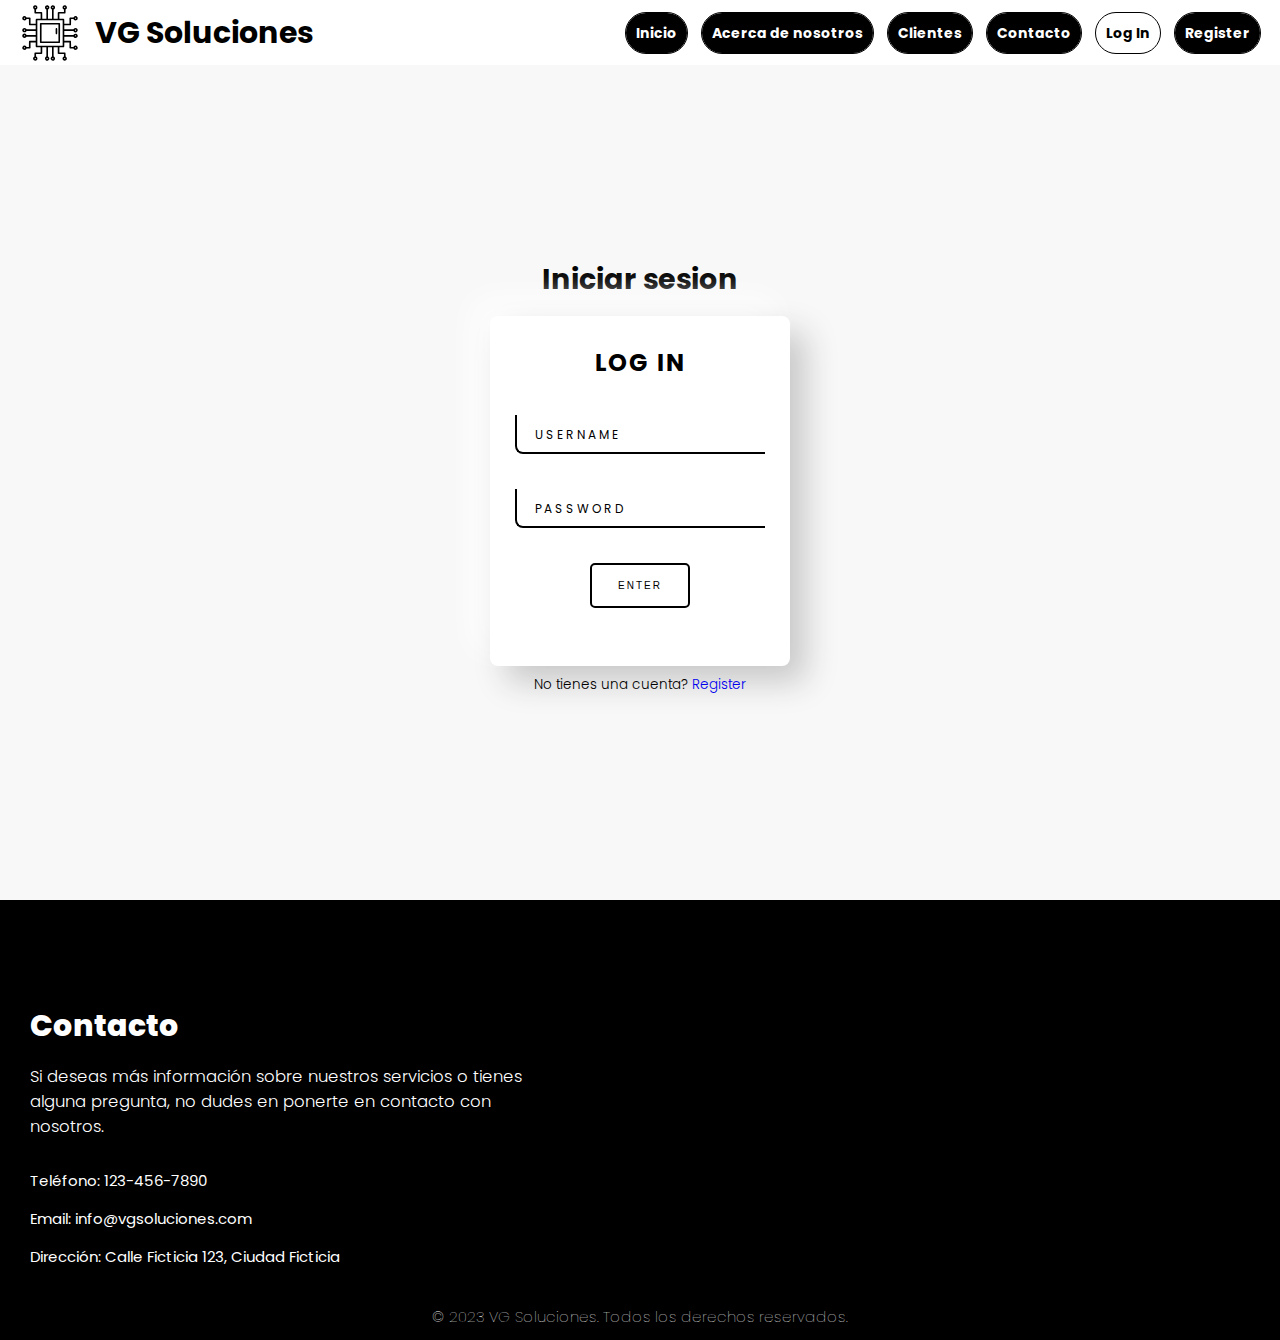
<file: pages/login.html>
<!DOCTYPE html>
<html lang="en">

<head>
  <meta charset="UTF-8">
  <meta http-equiv="X-UA-Compatible" content="IE=edge">
  <meta name="viewport" content="width=device-width, initial-scale=1.0">
  <title>VG Soluciones | Login</title>
  <link rel="stylesheet" href="../assets/css/main.css">
  <link rel="stylesheet" href="../assets/css/logRegister.css">
  <link rel="stylesheet" href="../assets/css/mediaqueries.css">

</head>

<body>
  <header class="header">
    <nav class="navbar">
      <div class="navbar__container">
        <img class="navbar__img" src="../assets/img/circuit.svg" alt="Logo VG Soluciones">
        <h1 class="navbar__title">VG Soluciones</h1>
      </div>
      <label for="nav-toggle" class="nav-toggle">
        <span></span>
        <span></span>
        <span></span>
      </label>
      <input type="checkbox" class="nav-toggle-label" id="nav-toggle">
      <ul class="navbar__list toggle">
        <li class="navbar__item"><a href="/" class="navbar__link">Inicio</a></li>
        <li class="navbar__item"><a href="#acercade" class="navbar__link">Acerca de nosotros</a></li>
        <li class="navbar__item"><a href="#clientes" class="navbar__link">Clientes</a></li>
        <li class="navbar__item"><a href="#contacto" class="navbar__link">Contacto</a></li>
        <li class="navbar__item tooltip">
          <a href="login.html" class="navbar__link">Log In</a>
          <span class="tooltiptext">Inicia sesión</span>
        </li>
        <li class="navbar__item tooltip">
          <a href="register.html" class="navbar__link">Register</a>
          <span class="tooltiptext">Regístrate</span>
        </li>
      </ul>
    </nav>
  </header>
  <section>
    <h2>Iniciar sesion</h2>
    <form class="form" action="/">
      <div class="container">
        <div class="card">
          <a class="login">Log in</a>
          <div class="inputBox">
            <input type="text" required="required">
            <span class="user">Username</span>
          </div>

          <div class="inputBox">
            <input type="password" required="required">
            <span>Password</span>
          </div>
          <button class="enter" type="submit">Enter</button>

        </div>
      </div>
      <p class="form__login">No tienes una cuenta? <a href="register.html">Register</a></p>

    </form>
  </section>
  <footer class="footer" id="contacto">
    <div>
      <h2 class="footer__title">Contacto</h2>
      <p class="footer__text">Si deseas más información sobre nuestros servicios o tienes alguna pregunta, no dudes en
        ponerte en contacto con nosotros.</p>
      <ul class="footer__list">
        <li class="footer__item">Teléfono: 123-456-7890</li>
        <li class="footer__item">Email: info@vgsoluciones.com</li>
        <li class=" footer__item">Dirección: Calle Ficticia 123, Ciudad Ficticia</li>
      </ul>
    </div>
    <iframe
      src="https://www.google.com/maps/embed?pb=!1m14!1m8!1m3!1d14031.808324928092!2d-96.85837398468942!3d39.82895057292301!3m2!1i1024!2i768!4f13.1!3m3!1m2!1s0x0%3A0x90e75168ee415327!2sVG%20Soluciones!5e0!3m2!1sen!2ses!4v1609365053295!5m2!1sen!2ses"
      frameborder="0" class="footer__map" allowfullscreen></iframe>
    <div class="footer__copy">
      <p>&copy; 2023 VG Soluciones. Todos los derechos reservados.</p>
    </div>
  </footer>
</body>

</html>
</file>
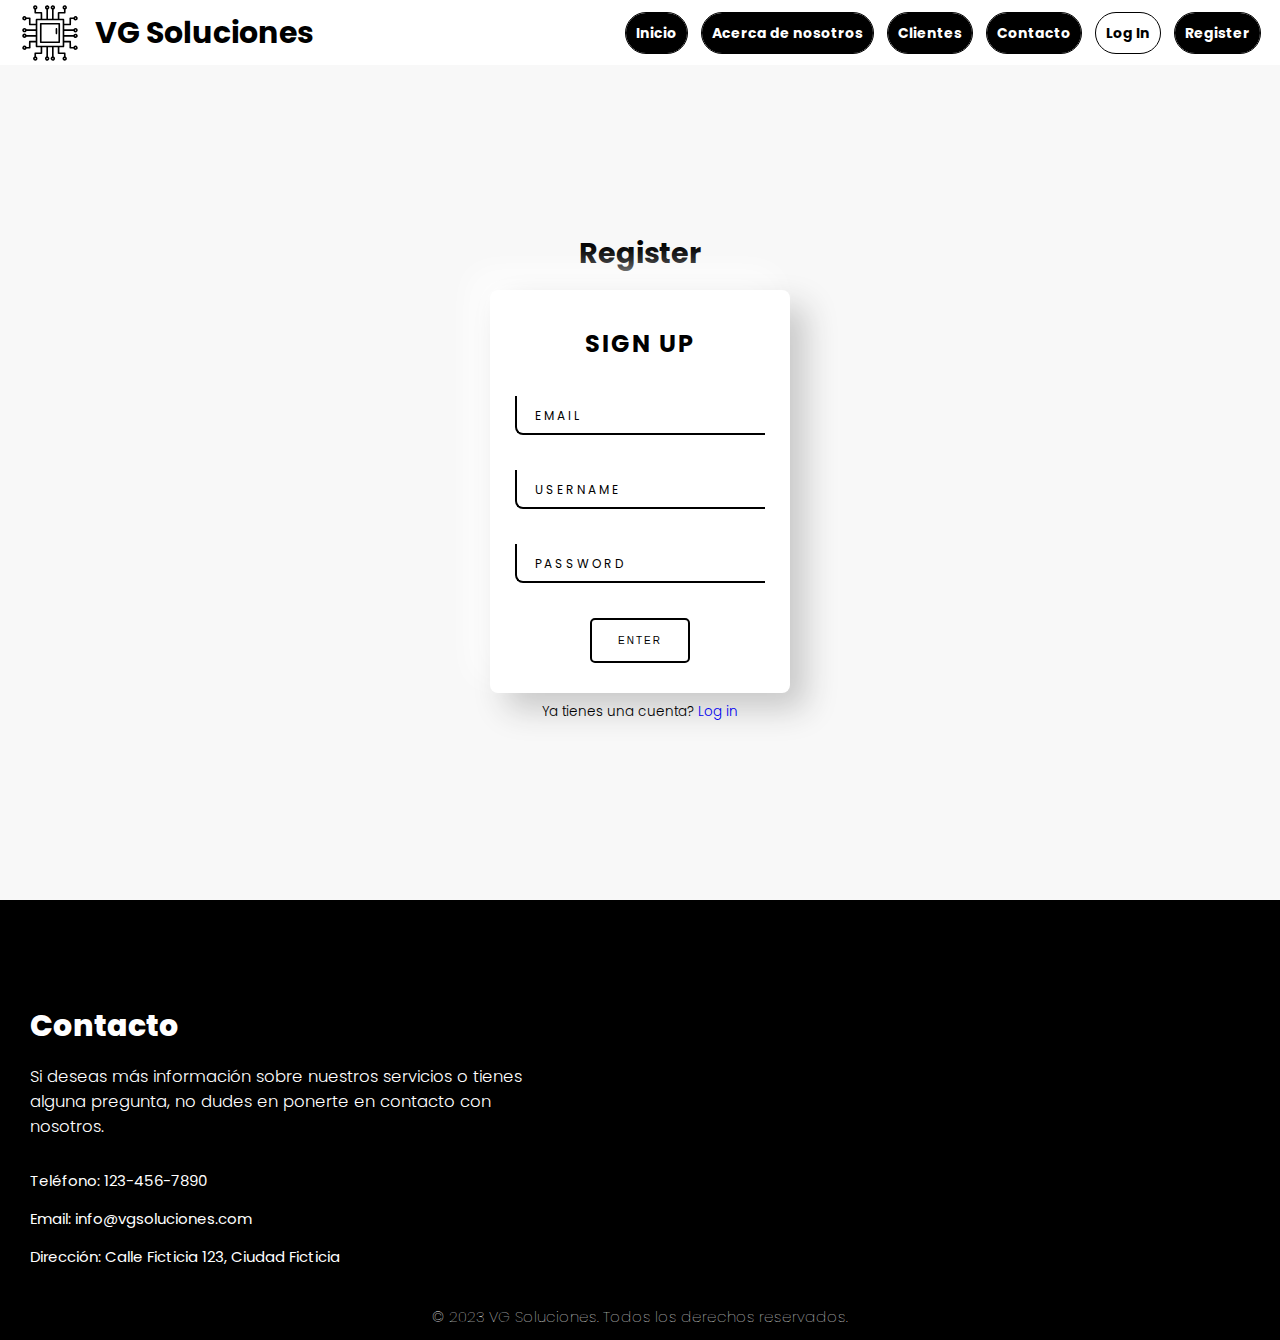
<file: pages/register.html>
<!DOCTYPE html>
<html lang="en">

<head>
  <meta charset="UTF-8">
  <meta http-equiv="X-UA-Compatible" content="IE=edge">
  <meta name="viewport" content="width=device-width, initial-scale=1.0">
  <link rel="stylesheet" href="../assets/css/main.css">
  <link rel="stylesheet" href="../assets/css/logRegister.css">
  <link rel="stylesheet" href="../assets/css/mediaqueries.css">
  <title>VG Soluciones | Register</title>
</head>

<body>
  <header class="header">
    <nav class="navbar">
      <div class="navbar__container">
        <img class="navbar__img" src="../assets/img/circuit.svg" alt="Logo VG Soluciones">
        <h1 class="navbar__title">VG Soluciones</h1>
      </div>
      <label for="nav-toggle" class="nav-toggle">
        <span></span>
        <span></span>
        <span></span>
      </label>
      <input type="checkbox" class="nav-toggle-label" id="nav-toggle">
      <ul class="navbar__list toggle">
        <li class="navbar__item"><a href="/" class="navbar__link">Inicio</a></li>
        <li class="navbar__item"><a href="#acerca" class="navbar__link">Acerca de nosotros</a></li>
        <li class="navbar__item"><a href="#clientes" class="navbar__link">Clientes</a></li>
        <li class="navbar__item"><a href="#contacto" class="navbar__link">Contacto</a></li>
        <li class="navbar__item tooltip">
          <a href="login.html" class="navbar__link">Log In</a>
          <span class="tooltiptext">Inicia sesión</span>
        </li>
        <li class="navbar__item tooltip">
          <a href="register.html" class="navbar__link">Register</a>
          <span class="tooltiptext">Regístrate</span>
        </li>
      </ul>
    </nav>
  </header>
  <section>
    <h2>Register</h2>
    <form class="form" action="/">
      <div class="container">
        <div class="card">
          <a class="singup">Sign Up</a>
          <div class="inputBox1">
            <input type="text" required="required">
            <span class="user">Email</span>
          </div>

          <div class="inputBox">
            <input type="text" required="required">
            <span>Username</span>
          </div>

          <div class="inputBox">
            <input type="password" required="required">
            <span>Password</span>
          </div>

          <button class="enter">Enter</button>

        </div>
      </div>
      <p class="form__login">Ya tienes una cuenta? <a href="login.html">Log in</a></p>
    </form>
  </section>
  <footer class="footer" id="contacto">
    <div>
      <h2 class="footer__title">Contacto</h2>
      <p class="footer__text">Si deseas más información sobre nuestros servicios o tienes alguna pregunta, no dudes en
        ponerte en contacto con nosotros.</p>
      <ul class="footer__list">
        <li class="footer__item">Teléfono: 123-456-7890</li>
        <li class="footer__item">Email: info@vgsoluciones.com</li>
        <li class=" footer__item">Dirección: Calle Ficticia 123, Ciudad Ficticia</li>
      </ul>
    </div>
    <iframe
      src="https://www.google.com/maps/embed?pb=!1m14!1m8!1m3!1d14031.808324928092!2d-96.85837398468942!3d39.82895057292301!3m2!1i1024!2i768!4f13.1!3m3!1m2!1s0x0%3A0x90e75168ee415327!2sVG%20Soluciones!5e0!3m2!1sen!2ses!4v1609365053295!5m2!1sen!2ses"
      frameborder="0" class="footer__map" allowfullscreen></iframe>
    <div class="footer__copy">
      <p>&copy; 2023 VG Soluciones. Todos los derechos reservados.</p>
    </div>
  </footer>
</body>

</html>
</file>
<file: assets/css/logRegister.css>
section {
  display: flex;
  justify-content: center;
  align-items: center;
  flex-direction: column;
  gap: 1rem;
  height: 100vh;
  width: 100%;
  padding: 2rem;
}

h2 {
  font-size: 1.9rem;
  font-weight: 700;
  margin-top: 65px;
}

.login {
  color: #000;
  text-transform: uppercase;
  letter-spacing: 2px;
  display: block;
  font-weight: bold;
  font-size: x-large;
}

.singup {
  color: #000;
  text-transform: uppercase;
  letter-spacing: 2px;
  display: block;
  font-weight: bold;
  font-size: x-large;
  margin-top: 1.5em;
}

.card {
  display: -webkit-box;
  display: -ms-flexbox;
  display: flex;
  -webkit-box-pack: center;
  -ms-flex-pack: center;
  justify-content: center;
  -webkit-box-align: center;
  -ms-flex-align: center;
  align-items: center;
  min-height: 350px;
  width: 300px;
  -webkit-box-orient: vertical;
  -webkit-box-direction: normal;
  -ms-flex-direction: column;
  flex-direction: column;
  gap: 35px;
  border-radius: 15px;
  background: #fff;
  -webkit-box-shadow: 16px 16px 32px #c8c8c8,
    -16px -16px 32px #fefefe;
  box-shadow: 16px 16px 32px #c8c8c8,
    -16px -16px 32px #fefefe;
  border-radius: 8px;
}

.inputBox,
.inputBox1 {
  position: relative;
  width: 250px;
}

.inputBox input,
.inputBox1 input {
  width: 100%;
  padding: 10px;
  outline: none;
  border: none;
  color: #000;
  font-size: 1em;
  background: transparent;
  border-left: 2px solid #000;
  border-bottom: 2px solid #000;
  -webkit-transition: 0.1s;
  transition: 0.1s;
  border-bottom-left-radius: 8px;
}

.inputBox span,
.inputBox1 span {
  margin-top: 5px;
  position: absolute;
  left: 0;
  -webkit-transform: translateY(-4px);
  -ms-transform: translateY(-4px);
  transform: translateY(-4px);
  margin-left: 10px;
  padding: 10px;
  pointer-events: none;
  font-size: 12px;
  color: #000;
  text-transform: uppercase;
  -webkit-transition: 0.5s;
  transition: 0.5s;
  letter-spacing: 3px;
  border-radius: 8px;
}

.inputBox input:valid~span,
.inputBox input:focus~span {
  -webkit-transform: translateX(113px) translateY(-15px);
  -ms-transform: translateX(113px) translateY(-15px);
  transform: translateX(113px) translateY(-15px);
  font-size: 0.8em;
  padding: 5px 10px;
  background: #000;
  letter-spacing: 0.2em;
  color: #fff;
  border: 2px;
}

.inputBox1 input:valid~span,
.inputBox1 input:focus~span {
  -webkit-transform: translateX(156px) translateY(-15px);
  -ms-transform: translateX(156px) translateY(-15px);
  transform: translateX(156px) translateY(-15px);
  font-size: 0.8em;
  padding: 5px 10px;
  background: #000;
  letter-spacing: 0.2em;
  color: #fff;
  border: 2px;
}

.inputBox input:valid,
.inputBox input:focus,
.inputBox1 input:valid,
.inputBox1 input:focus {
  border: 2px solid #000;
  border-radius: 8px;
}

.enter {
  height: 45px;
  width: 100px;
  border-radius: 5px;
  border: 2px solid #000;
  cursor: pointer;
  background-color: transparent;
  -webkit-transition: 0.5s;
  transition: 0.5s;
  text-transform: uppercase;
  font-size: 10px;
  letter-spacing: 2px;
  margin-bottom: 3em;
}

.enter:hover {
  background-color: rgb(0, 0, 0);
  color: white;
}

.form__login {
  font-size: .9rem;
  font-weight: 300;
  text-align: center;
  margin-top: 0.6rem;
  margin-bottom: .8rem;
}
</file>
<file: assets/css/mediaqueries.css>
@media screen and (min-width: 320px) {
  html {
    font-size: 12px;
    padding: 0;
    margin: 0;
  }

  .navbar__title {
    font-size: 1.6rem;
  }

  .hero {
    max-width: 100vw;
  }

  .hero__title {
    font-size: 2rem;
  }

  .hero__title span {
    font-size: 2.3rem;
    font-weight: 900;
  }

  .hero__text {
    font-size: 2rem;
    line-height: 1.8rem;
    width: 70%;
  }

  .info {
    display: flex;
    flex-direction: column;
    justify-content: center;
    align-items: center;
  }

  .info__cards {
    flex-direction: column;
    justify-content: center;
    align-items: center;
    padding: 1.4rem;
  }

  .info__card {
    min-width: 80vw;
    text-align: center;
  }

  .clients {
    padding: 1rem;
    width: 100vw;
  }

  .clients__descriptions {
    flex-direction: column;
    gap: 1rem;
  }

  .clients__description {
    width: 100%;
  }

  .about,
  .about-us {
    flex-wrap: wrap;
    padding: 2rem;
  }

  .footer {
    flex-direction: column;
  }

  .footer__copy {
    font-weight: 100;
    flex-direction: column;
    padding: 1.6rem 0;
  }

  .footer__text {
    width: 100%;
  }
}

@media screen and (min-width: 420px) {
  html {
    font-size: 12px;
  }

  .navbar__title {
    font-size: 2rem;
  }

  .hero__title {
    font-size: 2.7rem;
  }

  .hero__title span {
    font-size: 3.1rem;
    font-weight: 900;
  }

  .hero__text {
    font-size: 1.8rem;
    line-height: 2.4rem;
    width: 70%;
  }
}

@media screen and (min-width: 768px) {
  html {
    font-size: 14px;
  }

  .navbar__title {
    font-size: 2rem;
  }

  .info__card {
    min-width: 60vw;
  }

  .hero__title {
    font-size: 2.7rem;
  }

  .hero__title span {
    font-size: 3.1rem;
    font-weight: 900;
  }

  .hero__text {
    font-size: 1.8rem;
    line-height: 2.4rem;
    width: 80%;
  }
}

@media screen and (min-width: 1024px) {
  html {
    font-size: 15px;
  }

  .footer {
    flex-direction: row;
    max-width: 100vw;
  }

  .footer__text {
    width: 80%;
  }

  .info {
    display: flex;
  }

  .info__cards {
    flex-direction: row;
  }

  .info__card {
    min-width: 30%;
    height: 85vh;
  }

  .clients {
    padding: 1rem;
    width: 100vw;
  }

  .clients__descriptions {
    flex-direction: row;
    gap: 1rem;
  }

  .clients__description {
    width: 100%;
  }

  .about,
  .about-us {
    flex-wrap: nowrap;
  }

}
</file>
<file: assets/css/main.css>
/* Reset styles */
@import url('https://fonts.googleapis.com/css2?family=Poppins:wght@100;200;300;400;500;600;700;800;900&display=swap');

* {
  box-sizing: border-box;
}

html,
body,
h1,
h2,
h3,
p,
ul,
li {
  margin: 0;
  padding: 0;
  list-style-type: none;
}

/* General styles */
html {
  width: 100%;
  height: 100%;
  max-width: 100vw;
  scroll-behavior: smooth;
}

body {
  font-family: 'Poppins', sans-serif;
  background: #f8f8f8;
  display: flex;
  justify-content: space-around;
  flex-direction: column;
  align-items: center;
  max-width: 100%;
}

a {
  text-decoration: none;
}

/* Hide scrollbar for Chrome, Safari and Opera */
body::-webkit-scrollbar {
  width: .7rem;
  background-color: #F5F5F5;
}

/* Track */
body::-webkit-scrollbar-thumb {
  border-radius: 10px;
  -webkit-box-shadow: inset 0 0 6px rgba(0, 0, 0, 0.3);
  background-color: #9c9898;
}

/* Handle */
body::-webkit-scrollbar-thumb:hover {
  background: #9c9898;
}

/* Track */
body::-webkit-scrollbar-track {
  -webkit-box-shadow: inset 0 0 6px rgba(0, 0, 0, 0.3);
  border-radius: 10px;
  background-color: #F5F5F5;
}

/* Firefox */
body {
  scrollbar-width: thin;
  scrollbar-color: #6697d0 #F5F5F5;
}

/* Internet Explorer */
body::-ms-thumb {
  border-radius: 10px;
  background-color: #6697d0;
}

/* Header styles */
.header {
  height: 65px;
  display: flex;
  align-items: center;
  justify-content: space-between;
  padding: 0 20px;
  position: fixed;
  top: 0;
  right: 0;
  left: 0;
  bottom: 10px;
  z-index: 3;
  background-color: #fff;
  width: 100%;
}

.navbar__title {
  color: #000;
  font-size: 2.3rem;
}

.navbar {
  display: flex;
  justify-content: space-between;
  align-items: center;
  gap: 5rem;
  width: 100%;
}

.navbar__container {
  display: flex;
  justify-content: space-around;
  align-items: center;
  gap: 1rem;
}

.navbar__img {
  height: 60px;
}

.navbar__list {
  display: flex;
  justify-content: center;
  align-items: center;
  gap: 1rem;
}

.navbar__link {
  font-weight: 700;
  outline: 1px solid #000;
  padding: 10px;
  font-size: 14px;
  background-color: #000;
  color: #fff;
  text-decoration: none;
  border-radius: 50px;
}

.navbar__list li:nth-child(5) a {
  padding: 10px;
  color: #000;
  background-color: #fff;
  font-weight: 700;
  outline: 1px solid #000;
  font-size: 14px;
  text-decoration: none;
}

.navbar__link:hover {
  background-color: #fff;
  color: #000;
}

.navbar__list li:nth-child(5) a:hover {
  background-color: #000;
  color: #fff;
}

/* Hero styles */
/* Main container */
.hero {
  display: flex;
  align-items: center;
  justify-content: center;
  color: #fff;
  text-align: center;
  max-width: 99vw;
}

/* Card container */
/* Main container */
.hero__card {
  background-image: url(../img/electronic-system-spa-01.jpg);
  background-size: cover;
  background-position: center;
  display: flex;
  justify-content: center;
  align-items: center;
  flex-direction: column;
  width: 100vw;
  height: 100vh;
  text-align: center;
  color: #fff;
  position: relative;
}

/* Title */
.hero__title {
  font-size: 3rem;
  margin-bottom: 2rem;
  text-transform: uppercase;
  letter-spacing: 2.4px;
  position: absolute;
  top: 40%;
  left: 50%;
  transform: translate(-50%, -50%);
  z-index: 1;
}

.hero__title span {
  font-size: 4rem;
}

/* Text */
.hero__text {
  font-size: 1.8rem;
  line-height: 2.4rem;
  position: absolute;
  bottom: 5rem;
  left: 50%;
  transform: translate(-50%, 0);
  z-index: 1;

}

.hero__overlay {
  position: absolute;
  top: 0;
  left: 0;
  right: 0;
  bottom: 0;
  background-color: rgba(0, 0, 0, 0.6);
  z-index: 0;
}

/* Main container */
.info {
  padding: 4rem;
  background: #fff;
  box-shadow: 0px 10px 20px rgba(0, 0, 0, 0.1);
  transition: box-shadow 0.3s ease-in-out;
  overflow: hidden;
  max-width: 100vw;
}

/* Add a subtle hover effect to the container */
.info:hover {
  box-shadow: 0px 20px 40px rgba(0, 0, 0, 0.1);
}

/* Title */
.info__title {
  font-size: 2.5rem;
  margin-bottom: 4rem;
  text-transform: uppercase;
  letter-spacing: 2px;
  text-align: center;
}

/* Card container */
.info__cards {
  display: flex;
  justify-content: space-between;
  gap: 1rem;
}

/* Add a subtle hover effect to the cards */
.info__card {
  width: 30%;
  background: #f8f8f8;
  padding: 2rem;
  text-align: center;
  border-radius: 1rem;
  transition: transform 0.3s ease-in-out;
  border: 1px solid #000;
}

.info__card:hover {
  transform: scale(1.05);
  box-shadow: 0px 0px 60px -20px rgba(0, 0, 0, 0.591);
}

/* Card title */
.info__card-title {
  font-size: 1.7rem;
  margin-bottom: 2rem;
  text-transform: uppercase;
  letter-spacing: 2px;
}

/* Card icon container */
.info__card-circle {
  width: 10rem;
  height: 10rem;
  border-radius: 50%;
  margin: 0 auto 2rem;
  display: flex;
  align-items: center;
  justify-content: center;
}

/* Card icon */
.info__card-circle i {
  font-size: 4rem;
  color: #333;
}

/* Card text */
.info__card-text {
  font-size: 1.6rem;
  line-height: 2.4rem;
  color: #555;
}


/* Clients styles */
/* Main container */
.clients {
  padding: 4rem;
  background: #fff;
  text-align: center;
  display: flex;
  flex-direction: column;
  max-width: 100vw;
}


/* Title */
.clients__title {
  font-size: 2rem;
  margin-bottom: 4rem;
  text-transform: uppercase;
  letter-spacing: 2px;
}

/* Description container */
.clients__descriptions {
  display: flex;
  justify-content: space-between;
  align-items: center;
  height: 100%;
}

/* Description */
.clients__description {
  width: 30%;
  text-align: left;
  height: 70%;
}

/* Logo */
.clients__logo {
  width: 100%;
  margin-bottom: 2rem;
  height: 60vh;
  border-radius: 10px;
}

/* Description title */
.clients__description-title {
  font-size: 1.5rem;
  margin-bottom: 1rem;
  text-transform: uppercase;
  letter-spacing: 2px;
}

/* Description text */
.clients__description-text {
  font-size: 1.4rem;
  line-height: 2.4rem;
  color: #555;
}

/* About styles */
/* Main container */
.about,
.about-us {
  padding: 4rem;
  background: #fff;
  display: flex;
  justify-content: center;
  align-items: center;
  gap: 2rem;
}

.about img,
.about-us img {
  max-height: 18rem;
}

/* Title */
.about__title,
.about-us__title {
  font-size: 2rem;
  margin-bottom: 2rem;
  text-transform: uppercase;
  letter-spacing: 2px;
}

/* Text */
.about__text,
.about-us__text {
  font-size: 1.4rem;
  line-height: 2.4rem;
  color: #555;
}

/* Footer styles */


.footer {
  background-color: #000;
  color: #fff;
  padding: 2rem;
  display: flex;
  justify-content: center;
  flex-direction: row;
  align-items: center;
  position: relative;
  width: 100%;
}

.footer__title {
  margin-bottom: 1rem;
  color: #fff;
  font-size: 2rem;
  font-weight: 800;
}

.footer__text {
  margin-bottom: 2rem;
  margin-right: 10rem;
  font-size: 1.1rem;
  font-weight: 300;
}

.footer__list {
  list-style: none;
  margin: 0;
  padding: 0;
}

.footer__item {
  margin-bottom: 1rem;
}

.footer__item a {
  color: #fff;
  font-weight: 500;
}

.footer__map {
  margin: 2rem auto;
  display: block;
  width: 80%;
  height: 20rem;
  border-radius: 1rem;
}


.footer__copy {
  position: absolute;
  bottom: -20px;
  display: flex;
  align-items: center;
  justify-content: center;
  width: 100%;
  gap: 1rem;
  background-color: #000000;
  height: 45px;
  color: #fff;
}


.tooltip {
  position: relative;
  display: inline-block;
}

.tooltip .tooltiptext {
  visibility: hidden;
  width: 120px;
  background-color: #000;
  color: #fff;
  text-align: center;
  border-radius: 6px;
  padding: 5px 0;
  position: absolute;
  z-index: 1;
  bottom: -250%;
  left: 50%;
  margin-left: -60px;
  opacity: 0;
  transition: opacity 0.3s;
}

.tooltip .tooltiptext:after {
  position: absolute;
  bottom: 100%;
  left: 50%;
  margin-left: -5px;
  width: 0;
  border-bottom: 5px solid #fff;
  border-bottom: 5px solid hsla(0, 0%, 0%, 0.9);
  border-right: 5px solid transparent;
  border-left: 5px solid transparent;
  content: " ";
  font-size: 0;
  line-height: 0;
}

.tooltip:hover .tooltiptext {
  visibility: visible;
  opacity: 1;
}

input[type="checkbox"] {
  display: none;
}

.nav-toggle {
  cursor: pointer;
  display: none;
}

.nav-toggle span {
  display: block;
  width: 33px;
  height: 4px;
  margin-bottom: 5px;
  background: #000;
  z-index: 9999999;
  cursor: pointer;
  transform-origin: 4px 0px;
  border-radius: 10px;
  transition: transform 0.5s cubic-bezier(0.77, 0.2, 0.05, 1.0),
    background 0.5s cubic-bezier(0.77, 0.2, 0.05, 1.0),
    opacity 0.55s ease;
}


@media (max-width: 1000px) {
  .nav-toggle {
    cursor: pointer;
    display: block;
    z-index: 2;
    position: fixed;
    top: 20px;
    right: 20px;
  }

  .toggle {
    display: none;
    position: fixed;
    top: 0;
    right: 0;
    bottom: 0;
    background: #fff;
    width: 90vw;
    justify-content: space-evenly;
    flex-direction: column;
    align-items: center;
    z-index: 1;
  }

  .tooltiptext {
    display: none;
  }

  #nav-toggle:checked+.toggle {
    display: flex;
  }

  #nav-toggle:checked+.nav-toggle span {
    background: #fff;
  }


}
</file>
